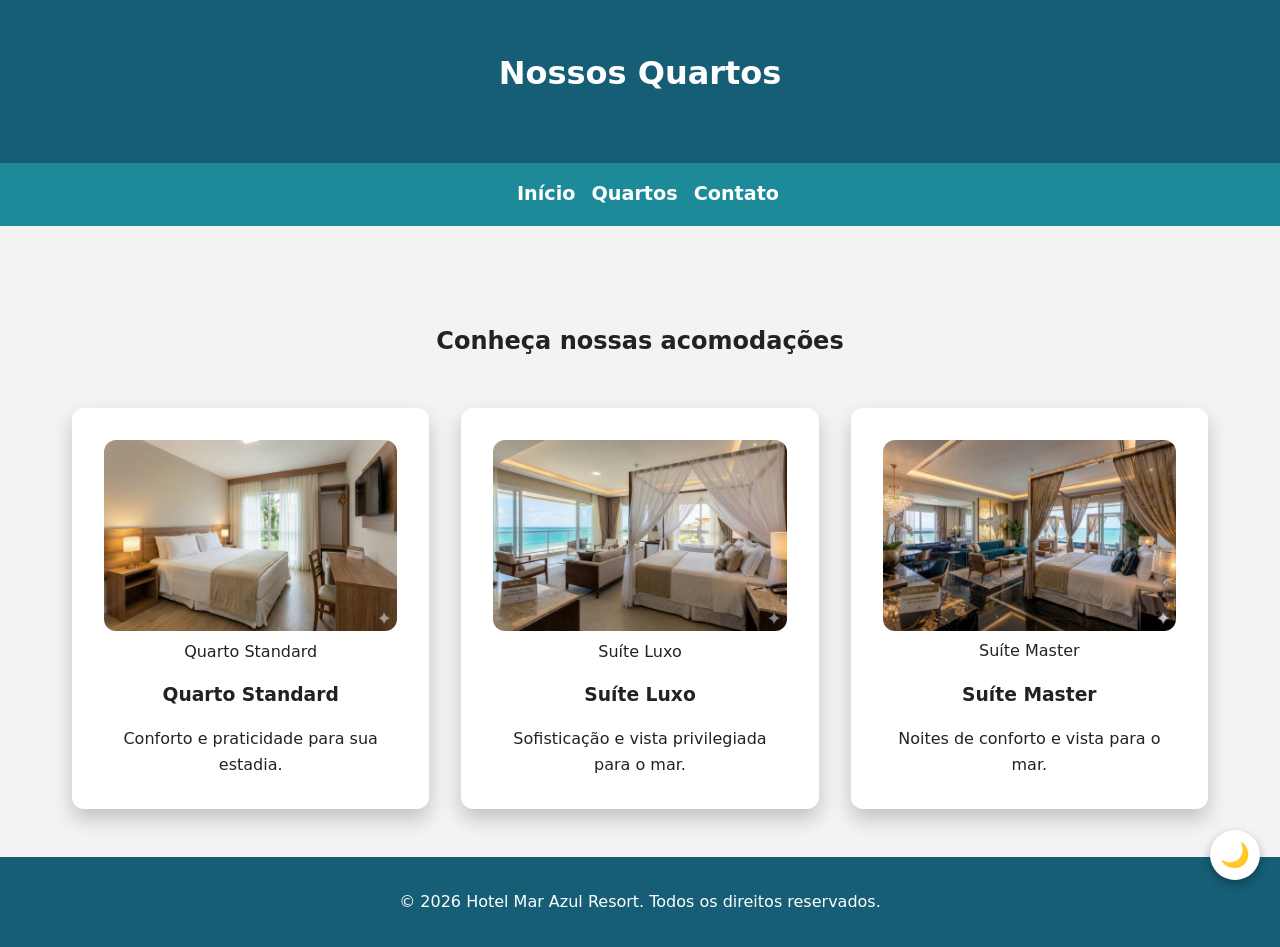
<file: quartos.html>
<!DOCTYPE html>
<html lang="pt-BR">

<head>

<!-- Configurações básicas -->
  <meta charset="UTF-8">
  <meta http-equiv="X-UA-Compatible" content="IE=edge">
  <meta name="viewport" content="width=device-width, initial-scale=1.0">

  <!-- SEO Primário -->
  <title>Quartos | Hotel Mar Azul Resort</title>
  <meta name="description" content="Conheça os quartos do Hotel Mar Azul Resort: conforto, sofisticação e vista para o mar para uma experiência inesquecível.">
  <meta name="author" content="Hotel Mar Azul Resort">
  <meta name="robots" content="index, follow">
  <link rel="canonical" href="https://www.hotelmarazul.com.br/quartos.html">

  <!-- Open Graph -->
  <meta property="og:title" content="Quartos | Hotel Mar Azul Resort">
  <meta property="og:description" content="Descubra nossas opções de quartos e suítes com vista para o mar.">
  <meta property="og:type" content="website">
  <meta property="og:url" content="https://www.hotelmarazul.com.br/quartos.html">
  <meta property="og:image" content="https://www.hotelmarazul.com.br/img/quarto01.webp">

  <!-- Twitter -->
  <meta name="twitter:card" content="summary_large_image">
  <meta name="twitter:title" content="Quartos | Hotel Mar Azul Resort">
  <meta name="twitter:description" content="Conforto e sofisticação à beira-mar.">
  <meta name="twitter:image" content="https://www.hotelmarazul.com.br/img/quarto01.webp">

  <!-- CSS -->
  <link rel="stylesheet" href="css/style.css">

  <!-- Script principal -->
  <script src="js/main.js" defer></script>

</head>

<body>

  <header>
    <h1>Nossos Quartos</h1>
  </header>

  <nav aria-label="Menu principal">
    <button class="menu-toggle" aria-label="Abrir menu" aria-expanded="false" aria-controls="menu-principal">
      ☰
    </button>

    <ul id="menu-principal" class="menu" role="menu" aria-hidden="true">
      <li>
        <button class="menu-close" aria-label="Fechar menu">✕</button>
      </li>
      <li role="none"><a role="menuitem" href="index.html" aria-current="page">Início</a></li>
      <li role="none"><a role="menuitem" href="quartos.html">Quartos</a></li>
      <li role="none"><a role="menuitem" href="contato.html">Contato</a></li>
    </ul>
  </nav>

  <main>

    <section class="grid">

      <h2>Conheça nossas acomodações</h2>

      <article class="card">

        <figure>
          <img src="img/quarto01.webp" alt="Quarto Standard" width="600" height="400" loading="lazy">
          <figcaption>Quarto Standard</figcaption>
        </figure>

        <h3>Quarto Standard</h3>
        <p>Conforto e praticidade para sua estadia.</p>

      </article>

      <article class="card">

        <figure>
          <img src="img/quarto02.webp" alt="Suíte Luxo" width="600" height="400" loading="lazy">
          <figcaption>Suíte Luxo</figcaption>
        </figure>

        <h3>Suíte Luxo</h3>
        <p>Sofisticação e vista privilegiada para o mar.</p>

      </article>

      <article class="card">

        <figure>
          <img src="img/quarto3.webp" alt="Suíte Master" width="600" height="400" loading="lazy">
          <figcaption>Suíte Master</figcaption>
        </figure>

        <h3>Suíte Master</h3>
        <p>Noites de conforto e vista para o mar.</p>

      </article>

    </section>

  </main>

  <footer>
    <p>© 2026 Hotel Mar Azul Resort. Todos os direitos reservados.</p>
  </footer>

  <!-- Structured Data -->
<script type="application/ld+json">
{
  "@context": "https://schema.org",
  "@type": "Hotel",
  "name": "Hotel Mar Azul Resort",
  "url": "https://www.hotelmarazul.com.br",
  "makesOffer": [
    {
      "@type": "Offer",
      "itemOffered": {
        "@type": "Room",
        "name": "Quarto Standard",
        "description": "Conforto e praticidade para sua estadia."
      }
    },
    {
      "@type": "Offer",
      "itemOffered": {
        "@type": "Room",
        "name": "Suíte Luxo",
        "description": "Sofisticação e vista privilegiada para o mar."
      }
    }
  ]
}
</script>

</body>

</html>
</file>
<file: css/style.css>
/* ================= ROOT ================= */
/* Variáveis globais do projeto (cores, espaçamentos, etc) */
:root {

  /* Cores principais do site */
  --color-primary: #155e75;
  --color-secondary: #1c8a98;
  --color-light: #f3f3f3;
  --color-dark: #222;
  --color-white: #ffffff;

  /* Fonte padrão do sistema */
  --font-base: system-ui, -apple-system, BlinkMacSystemFont, "Segoe UI", Roboto, Ubuntu, sans-serif;

  /* Largura máxima do conteúdo */
  --container-width: 1200px;

  /* Espaçamentos padronizados */
  --spacing-sm: 1rem;
  --spacing-md: 2rem;
  --spacing-lg: 3rem;

  /* Bordas arredondadas */
  --radius: 12px;

}

/* ================= RESET ================= */
/* Remove estilos padrão do navegador */
*,
*::before,
*::after {
  box-sizing: border-box; /* evita problemas de tamanho */
  margin: 0;
  padding: 0;
}

/* ================= BASE ================= */
/* Estilo base do site (Mobile First) */
body {
  font-family: var(--font-base);
  background-color: var(--color-light);
  color: var(--color-dark);
  line-height: 1.6;

  /* Layout com flex para manter o footer no final */
  min-height: 100vh;
  display: flex;
  flex-direction: column;
}

/* Faz o conteúdo principal crescer e empurrar o footer */
main {
  flex: 1;
}

/* ================= HEADER ================= */
header {
  background-color: var(--color-primary);
  color: var(--color-white);
  padding: var(--spacing-lg);
  text-align: center;
}

header h1 {
  margin-bottom: var(--spacing-sm);
}

/* ================= NAV ================= */
nav {
  background-color: var(--color-secondary);
  padding: var(--spacing-sm);
  position: relative; /* necessário para o menu flutuante */
  text-align: center;
  z-index: 1000;
}

/* ================= BOTÃO HAMBURGER ================= */
/* Botão usado no mobile para abrir o menu */
.menu-toggle {
  background: none;
  border: none;
  font-size: 2rem;
  color: var(--color-white);
  cursor: pointer;
}

/* ================= MENU FLUTUANTE ================= */
/* Menu no mobile (fica escondido inicialmente) */
.menu {
  position: absolute; /* flutuando abaixo da nav */
  top: 100%;
  left: 0;
  width: 100%;
  background: var(--color-secondary);
  padding: 2rem;
  list-style: none;

  /* Layout em coluna (mobile) */
  display: flex;
  flex-direction: column;
  align-items: center;
  gap: 1rem;

  /* Estilo visual */
  box-shadow: 0 10px 25px rgba(0, 0, 0, 0.2);

  /* Começa escondido */
  opacity: 0;
  pointer-events: none;

  /* Levemente deslocado para animação */
  transform: translateY(-10px);

  /* Animação suave */
  transition: all .3s ease;

  z-index: 2000;
}

/* ================= MENU ATIVO ================= */
/* Classe adicionada via JavaScript */
.menu.active {
  opacity: 1; /* torna visível */
  pointer-events: auto; /* permite clique */
  transform: translateY(0); /* volta à posição */
}

/* ================= LINKS ================= */
.menu a {
  color: var(--color-white);
  text-decoration: none;
  font-weight: 600;
  font-size: 1.2rem;
}

/* ================= BOTÃO FECHAR ================= */
/* Botão para fechar o menu no mobile */
.menu-close {
  background: none;
  border: none;
  color: var(--color-white);
  font-size: 1.5rem;
  cursor: pointer;
  align-self: flex-end; /* fica no canto superior direito */
}

/* ================= MAIN ================= */
main {
  max-width: var(--container-width);
  margin: var(--spacing-lg) auto;
  padding: 0 var(--spacing-md);
}

/* ================= HERO ================= */
.hero {
  margin-bottom: var(--spacing-lg);
  position: relative;
  z-index: 1;
}

.hero-image {
  position: relative;
  border-radius: var(--radius);
  overflow: hidden;
}

/* Imagem responsiva */
.hero-image img {
  width: 100%;
  height: auto;
  display: block;
  border-radius: var(--radius);
}

/* Legenda sobre a imagem */
.hero-image figcaption {
  position: absolute;
  bottom: 0;
  width: 100%;
  padding: var(--spacing-sm);
  background: rgba(0, 0, 0, 0.5);
  color: var(--color-white);
  text-align: center;
  font-size: .9rem;
}

/* ================= SECTION ================= */
section {
  max-width: 800px;
  margin: 0 auto var(--spacing-lg);
  text-align: center;
}

section h2 {
  margin-bottom: var(--spacing-sm);
}

/* ================= GRID ================= */
/* Mobile First → começa com 1 coluna */
.grid {
  display: grid;
  grid-template-columns: 1fr;
  gap: var(--spacing-md);
  max-width: 1200px;
  margin: 0 auto;
  margin-top: var(--spacing-lg);
}

/* Título ocupa toda a largura */
.grid h2 {
  grid-column: 1/-1;
}

/* ================= CARD ================= */
.card {
  background-color: var(--color-white);
  padding: var(--spacing-md);
  border-radius: var(--radius);
  text-align: center;
  box-shadow: 0 10px 20px rgba(0, 0, 0, 0.2);
  transition: 0.3s;
}

.card:hover{
  background-color: var(--color-secondary);
  color: var(--color-white);
  transform: scale(1.05);
}

.card img {
  width: 100%;
  height: auto;
  border-radius: var(--radius);
}

.card h3 {
  margin-top: var(--spacing-sm);
}

.card p {
  margin-top: var(--spacing-sm);
}

/* ================= FOOTER ================= */
footer {
  background-color: var(--color-primary);
  color: var(--color-white);
  text-align: center;
  padding: var(--spacing-md);
}

/* ==BOTÃO DARK MODE== */
.dark-mode-btn {
  position: fixed;
  bottom: 20px;
  right: 20px;

  width: 50px;
  height: 50px;

  border-radius: 50%;
  border: none;

  font-size: 1.5rem;
  cursor: pointer;

  background-color: #ffffff;
  color: #222;

  box-shadow: 0 4px 10px rgba(0,0,0,0.3);

  transition: all 0.3s ease;

  z-index: 1;
}

/* Hover simples */
.dark-mode-btn:hover {
  transform: scale(1.1);
}

/* Ajuste no dark mode */
body.dark .dark-mode-btn {
  background-color: #333;
  color: #f3f3f3;
}

/* == DARK MODE == */
body.dark {
  background-color: #222;
  color: #f3f3f3;
}

body.dark header,
body.dark footer {
  background-color: #111;
}

body.dark nav{
  background-color: #333;
}

body.dark nav ul{
  background-color: #333;
}

body.dark .card {
  background-color: #2a2a2a;
}

/* == MEDIA QUERIES == */
/* Estrutura Mobile First → usamos min-width */

/* ================= TABLET ================= */
/* A partir de 768px → 2 colunas */
@media(min-width:768px) {
  .grid {
    grid-template-columns: repeat(2, 1fr);
  }
}

/* ================= IPAD AIR ================= */
/* Ajuste específico (820px) */
@media(min-width:820px) {
  .grid {
    grid-template-columns: repeat(2, 1fr);
  }
}

/* ================= NOTEBOOK ================= */
/* A partir de 1024px */
@media(min-width:1024px) {

  /* Esconde botão hamburger */
  .menu-toggle {
    display: none;
  }

  /* Menu deixa de ser flutuante */
  .menu {
    position: static; /* volta ao fluxo normal */
    opacity: 1;
    pointer-events: auto;

    /* Layout horizontal */
    flex-direction: row;
    justify-content: center;

    padding: 0;
    box-shadow: none; /* remove sombra */
    transform: none; /* remove animação */
  }

  /* Esconde botão de fechar */
  .menu-close {
    display: none;
  }

  /* Grid com 3 colunas */
  .grid {
    grid-template-columns: repeat(3, 1fr);
  }
}

/* ================= DESKTOP ================= */
/* A partir de 1280px */
@media(min-width:1280px) {
  main {
    max-width: 1200px;
  }
}

/* ================= TV ================= */
/* A partir de 1920px */
@media(min-width:1920px) {

  /* Aumenta legibilidade */
  body {
    font-size: 1.2rem;
  }

  /* Conteúdo mais largo */
  main {
    max-width: 1600px;
  }
}
</file>
